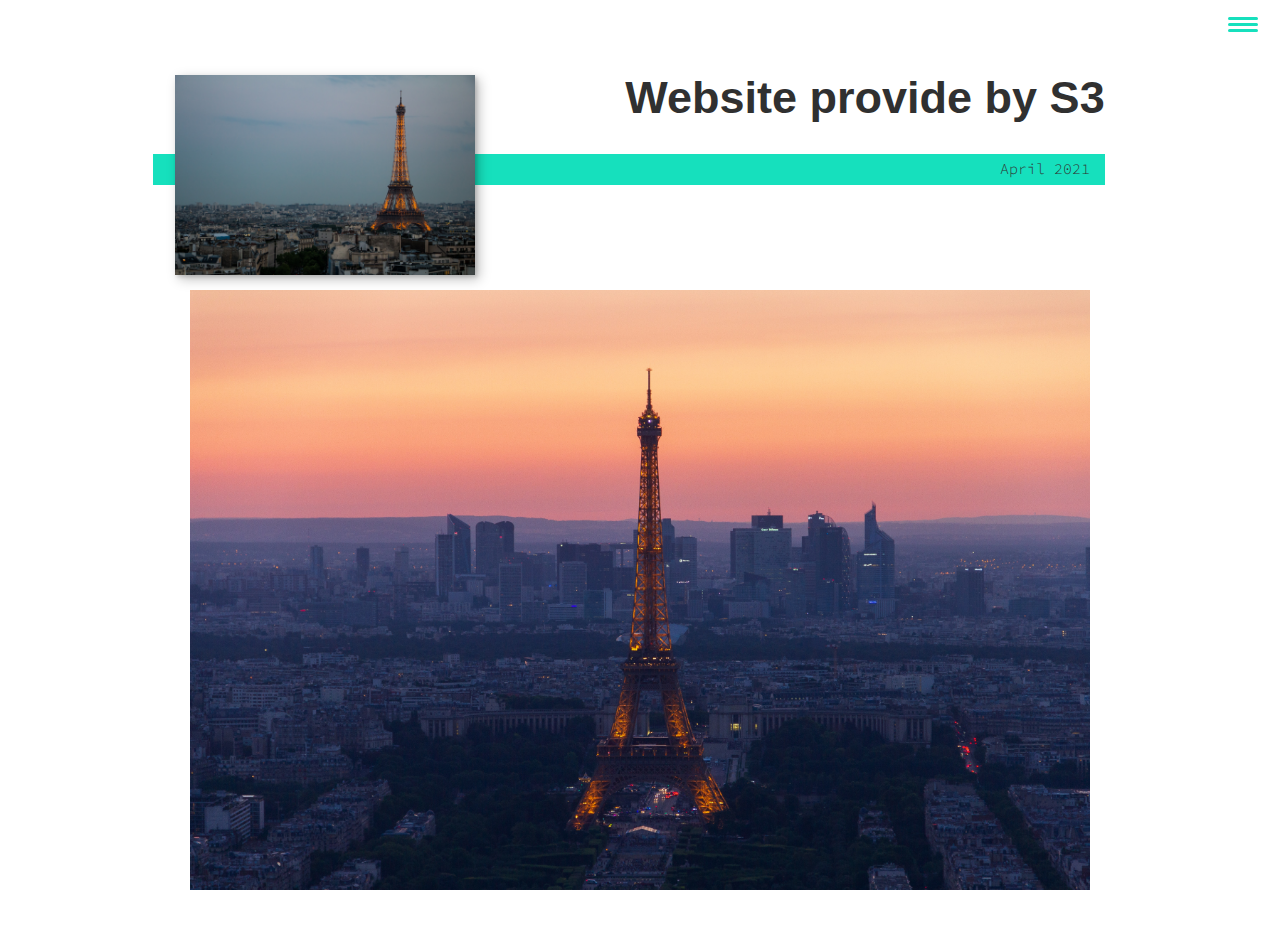
<file: s3file/index.html>
<!DOCTYPE html>
<html lang="en">
    <head>
        <meta charset="UTF-8">
        <meta name="viewport" content="width=device-width, initial-scale=1.0">
        <title>Cloud-Architech Portfolio</title>
        <link rel="icon" type="image/png" href="favicon.ico" />
        <link rel="stylesheet"
        href="https://maxcdn.bootstrapcdn.com/bootstrap/3.3.5/css/bootstrap.min.css">
        <link rel="stylesheet"
        href="https://cdnjs.cloudflare.com/ajax/libs/font-awesome/5.11.2/css/all.css"
        integrity="sha256-46qynGAkLSFpVbEBog43gvNhfrOj+BmwXdxFgVK/Kvc=" crossorigin="anonymous" />
    <!--Update these with my own fonts -->
        <link href="https://fonts.googleapis.com/css?family=Source+Code+Pro:400,900|Source+Sans
        +Pro:380,900&display=swap" rel="stylesheet">

        <link rel="stylesheet" href="style.css">
        <link rel="stylesheet" type="text/css">

    </head>
    <body>
        <header>
            
            <button class="nav-toggle" arial-label="toggle navigation">
                <spam class="hamburger"></spam>
            </button>
            <nav class="nav">
                <ul class="nav__list">
                    <li class="nav__item"><a href="index.html" class="nav__link">Home</a></li>
                    <li class="nav__item"><a href="index.html#services" class="nav__link">My services</a></li>
                    <li class="nav__item"><a href="index.html#about" class="nav__link">About me</a></li>
                    <li class="nav__item"><a href="index.html#work" class="nav__link">My work</a></li>
                </ul>

            </nav>
        </header>

    <!-- Introduction of my projects -->
        <section class="intro">
            <h1 class="section__title section__title--intro">
               <strong> Website provide by S3 </strong>
            </h1>
            <p class="section__subtitle section__subtitle--intro"> April 2021</p>
            <img src="paris2.jpeg" alt="" class="intro__img">
              
        </section>

        <div class="portfolio-item-individual">
        
<p>
<strong></strong>
            <img src="paris.jpeg" alt="" class="p__img">
</p>


</div>

    <!-- Footer -->
        

    </body>

</html>
</file>
<file: s3file/style.css>
*,
*::before,
*::after {
    box-sizing: border-box;
}


/* Custom propeties, update these for your own desing */

:root {
    --ff-primary: 'Source Sans Pro', sans-serif;
    --ff-secondary: 'Source Code Pro', monospace;
    --fw-reg: 300;
    --fw-bold: 900;
    --clr-light: #fff;
    --clr-dark: #303030;
    --clr-accent: #16e0bd;
    --fs-h1: 3rem;
    --fs-h2: 2.25rem;
    --fs-h3: 1.25rem;
    --fs-body: 1rem;
    --bs: 0.25em 0.25em 0.75em rgba(0, 0, 0, .25), 0.125em 0.125em 0.25em rgba(0, 0, 0, .15);
}

@media (min-width: 700px) {
     :root {
        --fs-h1: 4.5rem;
        --fs-h2: 3.75rem;
        --fs-h3: 1.5rem;
        --fs-body: 1.5rem;
    }
}


/* General style */

html {
    scroll-behavior: smooth;
}

body {
    background: var(--clr-light);
    color: var(--clr-dark);
    margin: 0;
    font-family: var(--ff-primary);
    font-size: var(--fs-body);
    line-height: 1.6;
}

section {
    padding: 5em 2em;
}

img {
    display: block;
    max-width: 100%;
    /*margin-bottom: .1em;*/
}

strong {
    font-weight: var(--fw-bold);
}

.quote {
    border-left: 5px solid #bdc3c7;
    padding-left: 5px;
}


/* Every link will get a nice outline-hover effect*/

:focus {
    outline: 3px solid var(--clr-accent);
    outline-offset: 3px;
}


/* Buttons */

.btn {
    display: inline-block;
    padding: .5em 2.5em;
    background: var(--clr-accent);
    color: var(--clr-dark);
    text-decoration: none;
    cursor: pointer;
    font-size: .8rem;
    text-transform: uppercase;
    letter-spacing: 2px;
    font-weight: var(--fw-bold);
    transition: transform 200ms ease-in-out;
}

.btn:hover {
    transform: scale(1.1)
}


/* Typography */

h1,
h2,
h3 {
    line-height: 1;
    margin: 0;
}

h1 {
    font-size: var(--fs-h1);
}

h2 {
    font-size: var(--fs-h2);
}

h3 {
    font-size: var(--fs-h3);
}

.section__title {
    margin-bottom: .25em;
}

.section__subtitle--intro {
    font-weight: var(--fw-reg);
}

.section__subtitle--intro strong {
    display: block;
}

.section__subtitle {
    margin-bottom: 0;
    font-size: var(--fs-h3);
}

.section__subtitle--intro,
.section__subtitle--about {
    background: var(--clr-accent);
    padding: .25em 1em;
    font-family: var(--ff-secondary);
    margin-bottom: 1em;
}

.section__subtitle--work {
    color: var(--clr-accent);
    font-weight: var(--fw-bold);
    margin-bottom: 1em;
}


/* header */

header {
    display: flex;
    justify-content: space-between;
    padding: 0em;
    background-color: black;
}

.logo {
    min-width: 100px;
}

.nav {
    position: fixed;
    background-color: var(--clr-dark);
    color: var(--clr-light);
    top: 0;
    bottom: 0;
    left: 0;
    right: 0;
    z-index: 100;
    transform: translateX(100%);
    transition: transform 250ms cubic-bezier(.5, 0, .5, 1);
}

.nav__list {
    list-style: none;
    display: flex;
    height: 100%;
    flex-direction: column;
    justify-content: space-evenly;
    align-items: center;
    margin: 0;
    padding: 0;
}

.nav__link {
    color: inherit;
    font-weight: var(--fw-bold);
    font-size: var(--fs-h2);
    text-decoration: none;
}

.nav__link:hover {
    color: var(--clr-accent)
}

.nav-toggle {
    padding: .5em;
    background: transparent;
    border: 0px;
    cursor: pointer;
    position: absolute;
    right: 1em;
    top: 1em;
    z-index: 1000;
}

.nav-open .nav {
    transform: translateX(0);
}

.nav-open .nav-toggle {
    position: fixed;
}

.nav-open .hamburger {
    transform: rotate(.625turn);
}

.nav-open .hamburger::before {
    transform: rotate(90deg) translate(-6px);
}

.nav-open .hamburger::after {
    opacity: 0;
}

.hamburger {
    display: block;
    position: relative;
}

.hamburger,
.hamburger::before,
.hamburger::after {
    background: var(--clr-accent);
    width: 2em;
    height: 3px;
    border-radius: 1em;
    transition: transform 250ms ease-in-out;
}

.hamburger::before,
.hamburger::after {
    content: '';
    position: absolute;
    left: 0;
    right: 0;
}

.hamburger::before {
    top: 6px;
}

.hamburger::after {
    bottom: 6px;
}


/* Intro section */

.intro {
    position: relative;
}

.intro__img {
    box-shadow: var(--bs);
}

.section__subtitle--intro {
    display: inline-block;
}


/* Green bar behind the pictures */

@media (min-width: 600px) {
    .intro {
        display: grid;
        width: min-content;
        margin: 0 auto;
        grid-column-gap: 10em;
        grid-template-areas: "img title" "img title" "img subtitle";
        grid-template-columns: min-content max-content;
    }
}


/* control intro pictures */

.section__subtitle--intro {
    align-self: start;
    grid-column: -1 / 1;
    grid-row: 3;
    text-align: right;
    position: relative;
    left: -1.5em;
    width: calc(100% + 1.5em);
    margin-bottom: 6em;
}

.intro__img {
    grid-area: img;
    min-width: 300px;
    position: relative;
    z-index: 1;
}


/* My services section */

.my-services {
    background-color: var(--clr-dark);
    background-image: url(Do_more.jpg);
    background-size: cover;
    background-blend-mode: multiply;
    color: var(--clr-light);
    text-align: center;
}

.section__title--services {
    color: var(--clr-accent);
    position: relative;
}

.section__title--services::after {
    content: '';
    display: block;
    width: 2em;
    height: 1px;
    margin: 0.5em auto 1em;
    background: var(--clr-light);
    opacity: 0.25;
}

.services {
    margin-bottom: 4em;
}

.service {
    max-width: 500px;
    margin: 0 auto;
}


/* media queries control the size of the computer screem*/

@media (min-width: 800px) {
    .services {
        display: flex;
        max-width: 1000px;
        margin-left: auto;
        margin-right: auto;
    }
    .services+.services {
        margin-left: 2em;
    }
}

.about-me {
    max-width: 1000px;
    margin: 0 auto;
}

.about-me__img {
    box-shadow: var(--bs);
}

@media (min-width: 600px) {
    .about-me {
        display: grid;
        grid-template-columns: 1fr 200px;
        grid-template: "title img" "subtitle img" "text img";
        grid-column-gap: 2em;
    }
    .section__subtitle--about {
        grid-area: title;
    }
    .section__subtitle--about {
        grid-column: 1 / -1;
        grid-row: 2;
        position: relative;
        left: -5em;
        width: calc(100% + 10em);
    }
    .about-me__img {
        grid-area: img;
        position: relative;
        z-index: 2;
    }
}


/* My Work */

.my-work {
    background-color: var(--clr-dark);
    color: var(--clr-light);
    text-align: center;
}

.portfolio {
    display: grid;
    grid-template-columns: repeat(auto-fit, minmax(100px, 6fr));
}

.portfolio__item {
    background: var(--clr-accent);
    overflow: hidden;
}

.portfolio__img {
    transition: transform 750ms cubic-bezier(.5, 0, .5, 1), opacity 250ms linear;
}

.portfolio__item:focus {
    position: relative;
    z-index: 6;
}

.portfolio__img:hover,
.portfolio__item:focus .portfolio__img {
    transform: scale(1.2);
    opacity: .5;
}


/* Footer */

.footer {
    background: black;
    color: var(--clr-accent);
    text-align: center;
    padding: 2.5em 0;
    font-size: var(--fs-h3);
}

.footer a {
    color: inherit;
    text-decoration: none;
}

.footer__link {
    font-weight: var(--fw-bold);
}

.footer__link:hover,
.social-list__link:hover {
    opacity: .7;
}

.footer__link:hover {
    text-decoration: underline;
}

.social-list {
    list-style: none;
    display: flex;
    justify-content: center;
    margin: 2em 0 0;
    padding: 0;
}

.social-list__item {
    margin: 0 .5em;
}

.social-list__link {
    padding: .5em;
}


/* Individual portfolio item style */

.portfolio-item-individual {
    padding: 0 2em 2em;
    max-width: 1000px;
    margin: 0 auto;
    margin-top: -10em;
    margin-top: -5em;
}

.portfolio-item-individual p {
    max-width: 900px;
    margin-left: auto;
    margin-right: auto;
    margin-bottom: 0em;
    margin-top: 1em
}

img.p__img {
    display: block;
    margin-left: auto;
    margin-right: auto;
    margin-bottom: 1em;
    margin-top: 1em
}
</file>
